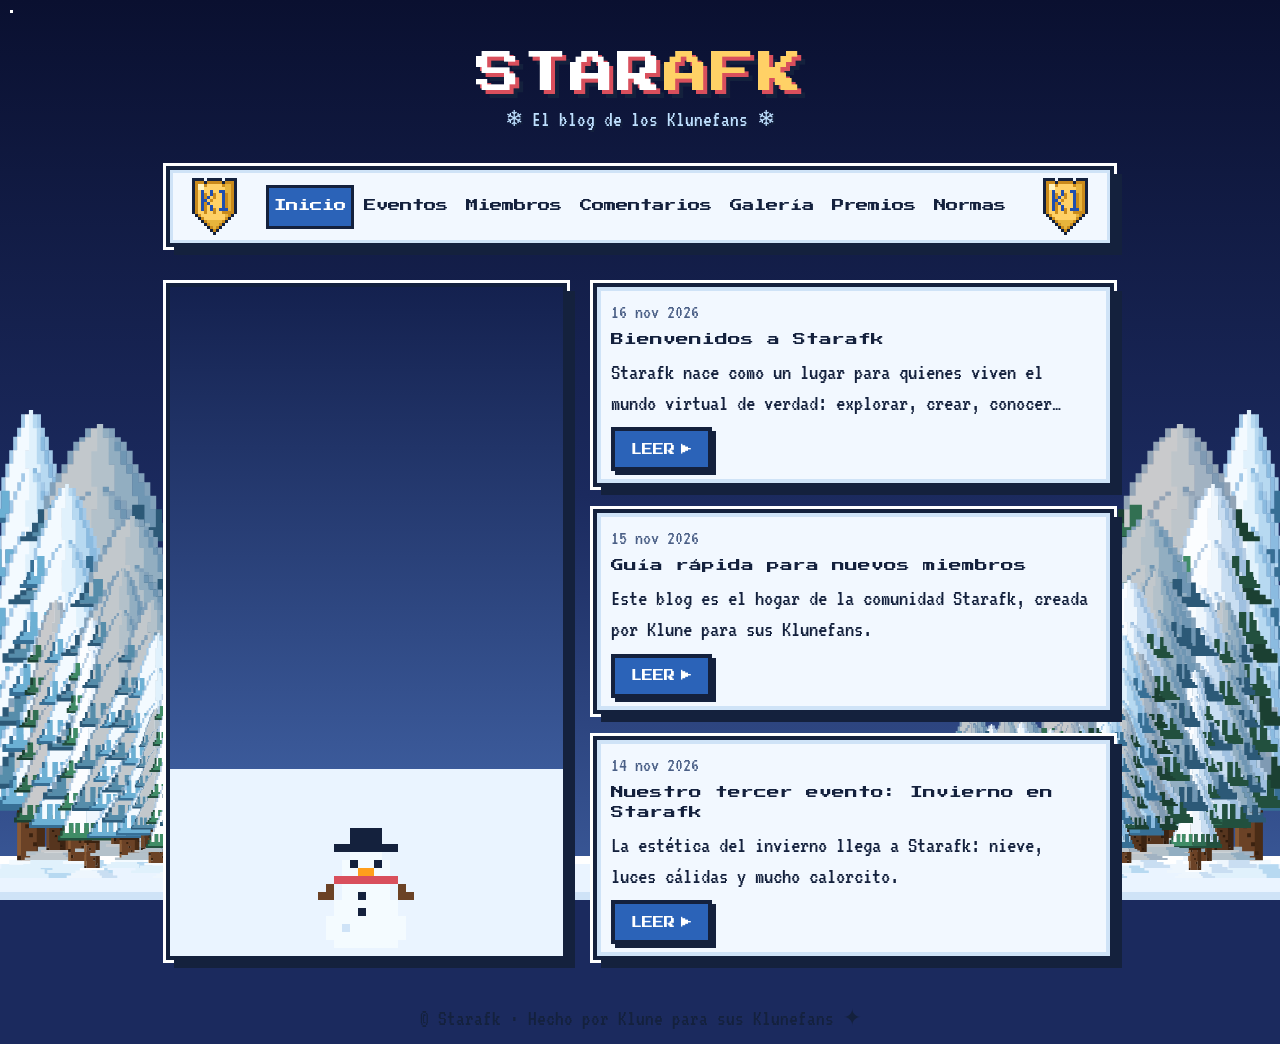
<file: index.html>
<!DOCTYPE html>
<html lang="es">
<head>
<meta charset="utf-8">
<meta name="viewport" content="width=device-width, initial-scale=1, viewport-fit=cover">
<title>Starafk · El blog de los Klunefans</title>
<meta name="description" content="Starafk es la comunidad creada por Klune para sus Klunefans: estar AFK con comodidad, compartir momentos y estar al día de eventos y novedades.">
<meta name="theme-color" content="#14213d">
<link rel="canonical" href="https://elklune.github.io/">

<link rel="icon" href="favicon.svg" type="image/svg+xml">
<link rel="icon" href="favicon-32.png" sizes="32x32" type="image/png">
<link rel="shortcut icon" href="favicon.ico">
<link rel="apple-touch-icon" href="apple-touch-icon.png">

<meta property="og:type" content="website">
<meta property="og:site_name" content="Starafk">
<meta property="og:locale" content="es_ES">
<meta property="og:title" content="Starafk · El blog de los Klunefans">
<meta property="og:description" content="La comunidad creada por Klune para sus Klunefans: estar AFK con comodidad, compartir momentos y estar al día de eventos y novedades.">
<meta property="og:url" content="https://elklune.github.io/">
<meta property="og:image" content="https://elklune.github.io/og-image.png">
<meta property="og:image:width" content="1200">
<meta property="og:image:height" content="630">
<meta property="og:image:alt" content="Starafk, el blog de los Klunefans, con un bosque de pinos nevados en estilo pixelado">
<meta name="twitter:card" content="summary_large_image">
<meta name="twitter:title" content="Starafk · El blog de los Klunefans">
<meta name="twitter:description" content="La comunidad creada por Klune para sus Klunefans.">
<meta name="twitter:image" content="https://elklune.github.io/og-image.png">

<link rel="preload" href="fonts/PressStart2P-Regular.woff" as="font" type="font/woff" crossorigin>
<link rel="preload" href="fonts/VT323-Regular.woff" as="font" type="font/woff" crossorigin>
<link rel="stylesheet" href="css/styles.css">
</head>
<body>
<a class="skip" id="skip" href="#app">Saltar al contenido</a>

<div id="sky" aria-hidden="true"><div id="stars"></div></div>
<div id="forest" aria-hidden="true"></div>
<div id="snow" aria-hidden="true"></div>

<div class="wrap">
  <header>
    <a class="logo px" href="#inicio" aria-label="Starafk, ir al inicio">STAR<b>AFK</b></a><br>
    <div class="tag">❄ El blog de los Klunefans ❄</div>
  </header>
  <main id="app" tabindex="-1">
    <noscript><div class="card"><p>Esta web necesita JavaScript para mostrar su contenido.</p></div></noscript>
  </main>
  <footer>© Starafk · Hecho por Klune para sus Klunefans ✦</footer>
</div>

<div id="status" class="sr" role="status" aria-live="polite"></div>

<script src="js/data.js" defer></script>
<script src="js/art.js" defer></script>
<script src="js/scene.js" defer></script>
<script src="js/app.js" defer></script>
</body>
</html>
</file>
<file: css/styles.css>
/* Starafk · estilos */

/* Fuentes alojadas en este mismo sitio (carpeta fonts/). Licencia SIL OFL 1.1: ver fonts/LICENCIA-FUENTES.txt */
@font-face {
  font-family: "Press Start 2P";
  font-style: normal;
  font-weight: 400;
  font-display: swap;
  src: url("../fonts/PressStart2P-Regular.woff") format("woff"),
       url("../fonts/PressStart2P-Regular.ttf") format("truetype");
}
@font-face {
  font-family: "VT323";
  font-style: normal;
  font-weight: 400;
  font-display: swap;
  src: url("../fonts/VT323-Regular.woff") format("woff"),
       url("../fonts/VT323-Regular.ttf") format("truetype");
}

:root {
  --ink: #14213d;
  --card: #f2f8ff;
  --text: #14213d;
  --muted: #4a5f86;
  --red: #d94f5c;
  --gold: #ffd166;
  --blue: #2b63b8;               /* contraste 5,9:1 con texto blanco (antes 4,2:1) */
  color-scheme: light;
  box-sizing: border-box;
  padding-top: env(safe-area-inset-top, 0px);
}
html { scroll-padding-top: env(safe-area-inset-top, 0px); height: 100%; background: #14213d; }
*, *::before, *::after { box-sizing: border-box; }
body { margin: 0; min-height: 100%; color: var(--text); font: 22px/1.35 "VT323", "Courier New", monospace; background: #1b2a5e; }
.px { font-family: "Press Start 2P", "Courier New", monospace; }

/* ---------- accesibilidad ---------- */
.sr { position: absolute; width: 1px; height: 1px; margin: -1px; padding: 0; overflow: hidden; clip: rect(0, 0, 0, 0); white-space: nowrap; border: 0; }
.skip { position: fixed; top: 8px; left: 8px; z-index: 10; transform: translateY(-250%); background: var(--gold); color: var(--ink); border: 4px solid var(--ink); padding: 10px 14px; font: .7rem/1.4 "Press Start 2P", "Courier New", monospace; text-decoration: none; }
.skip:focus { transform: none; }
a:focus-visible { outline: 3px solid var(--blue); outline-offset: 3px; }
.logo:focus-visible { outline-color: var(--gold); }
#app:focus { outline: none; }

/* ---------- fondo: cielo, bosque y nieve ---------- */
#sky, #forest, #snow { position: fixed; inset: 0; pointer-events: none; overflow: hidden; contain: strict; }
#sky { background: linear-gradient(#0a1030, #1b2a5e 55%, #3b5a9a); }
#stars { position: absolute; top: 10px; left: 10px; width: 3px; height: 3px; background: #fff; }
#ground { position: absolute; left: 0; right: 0; bottom: 0; height: 44px; background: #eaf4ff; border-top: 8px solid #fff; box-shadow: 0 -8px 0 0 #cfe3f7 inset; }
#forest svg { display: block; shape-rendering: geometricPrecision; }
.tr { position: absolute; }
.f { position: absolute; top: -10px; background: #fff; animation: fall linear infinite; will-change: transform; }
@keyframes fall { 0% { transform: translate(0, -10px); } 50% { transform: translate(14px, 55vh); } 100% { transform: translate(-6px, 108vh); } }
@media (prefers-reduced-motion: reduce) { .f { animation: none; display: none; } }

/* ---------- estructura ---------- */
.wrap { position: relative; z-index: 2; min-height: 100vh; min-height: 100dvh; display: flex; flex-direction: column; }
header { flex: none; text-align: center; padding: 44px 16px 20px; }
.logo { display: inline-block; font-size: clamp(1.6rem, 8vw, 2.8rem); color: #fff; text-shadow: 4px 4px 0 var(--red), 8px 8px 0 var(--ink); text-decoration: none; letter-spacing: 2px; }
.logo b { color: var(--gold); font-weight: 400; }
.tag { display: inline-block; margin-top: 0; color: #bfe0ff; text-shadow: 2px 2px 0 var(--ink); font-size: 1.35rem; }
main { width: 100%; max-width: 980px; flex: 1 0 auto; margin: 0 auto; padding: 12px 16px 40px; }

/* ---------- barra de navegación ---------- */
.bar { display: flex; align-items: center; justify-content: space-between; gap: 10px; background: var(--card); border: 4px solid var(--ink); box-shadow: 8px 8px 0 var(--ink), 0 0 0 3px #fff, inset 0 0 0 3px #cfe3f7; padding: 8px 22px; margin-bottom: 36px; }
.sh { flex: none; line-height: 0; }
.sh svg { display: block; shape-rendering: crispEdges; }
.lk { position: relative; display: flex; flex-wrap: nowrap; gap: 2px; flex: 1; min-width: 0; overflow-x: auto; overscroll-behavior-x: contain; scrollbar-width: none; -webkit-overflow-scrolling: touch; }
.lk::-webkit-scrollbar { display: none; }
.lk a:first-child { margin-left: auto; }
.lk a:last-child { margin-right: auto; }
.bar a { display: inline-flex; align-items: center; flex: none; min-height: 44px; padding: 0 5px; font-size: .78rem; white-space: nowrap; color: var(--ink); text-decoration: none; border: 3px solid transparent; }
.bar a:hover { background: var(--gold); border-color: var(--ink); }
.bar a.on { background: var(--blue); color: #fff; border-color: var(--ink); }
@media (max-width: 560px) { .sh svg { width: 32px; height: auto; } .bar { padding: 6px 10px; } }

/* ---------- portada ---------- */
.cols { display: grid; grid-template-columns: 1fr 1.3fr; gap: 26px; align-items: stretch; }
.pic { position: relative; overflow: hidden; min-height: 260px; border: 4px solid var(--ink); box-shadow: 8px 8px 0 var(--ink), 0 0 0 3px #fff; background: linear-gradient(#14214f, #3b5a9a 72%, #eaf4ff 72%); display: flex; flex-direction: column; justify-content: flex-end; align-items: center; padding-bottom: 8px; }
.pic svg { display: block; shape-rendering: crispEdges; }
.list .card { padding: 12px 14px; margin-bottom: 22px; }
.list .card:last-child { margin-bottom: 0; }
.list h2 { font-size: .8rem; margin: 4px 0 6px; }
.list p { font-size: 1.45rem; margin: 0 0 8px; display: -webkit-box; -webkit-line-clamp: 2; line-clamp: 2; -webkit-box-orient: vertical; overflow: hidden; }
@media (max-width: 720px) { .cols { grid-template-columns: 1fr; } .pic { min-height: 220px; } }

/* ---------- tarjetas y textos ---------- */
.card { background: var(--card); border: 4px solid var(--ink); box-shadow: 8px 8px 0 var(--ink), 0 0 0 3px #fff, inset 0 0 0 4px #cfe3f7; padding: 20px; margin-bottom: 26px; }
.ev { border: 4px solid var(--ink); padding: 12px 14px; margin: 14px 0; background: #fff; }
.ev.now { background: #d8ecff; box-shadow: inset 0 0 0 4px var(--blue); }
.ev h2 { margin: 6px 0; }
.ev p { margin: 0; }
.meta { font-size: 1.25rem; color: var(--muted); }
h2, h1 { font-family: "Press Start 2P", "Courier New", monospace; font-weight: 400; line-height: 1.6; margin: 8px 0 12px; overflow-wrap: anywhere; hyphens: auto; }
h2 { font-size: .95rem; }
h1 { font-size: 1.15rem; }
h2 a { color: var(--ink); text-decoration: none; }
h2 a:hover { color: var(--red); }
p { margin: 0 0 12px; font-size: 1.5rem; }

/* ---------- botones ---------- */
.btn { display: inline-flex; align-items: center; gap: 6px; min-height: 44px; background: var(--blue); color: #fff; border: 4px solid var(--ink); box-shadow: 4px 4px 0 var(--ink); padding: 10px 16px; text-decoration: none; font-family: "Press Start 2P", "Courier New", monospace; font-size: .7rem; }
.btn:active { transform: translate(4px, 4px); box-shadow: none; }
.btn.g { background: var(--gold); color: var(--ink); margin-bottom: 20px; }

/* ---------- pie: forma parte de la decoración inferior ----------
   Va al final de la página, justo sobre la franja de nieve del fondo. Ya no es fijo,
   así que nunca flota por encima de las entradas ni tapa nada al hacer scroll. */
footer { flex: none; min-height: 44px; display: flex; align-items: flex-end; justify-content: center; padding: 0 16px 12px; margin: 0; text-align: center; color: var(--ink); font-size: clamp(1.1rem, 3.6vw, 1.35rem); line-height: 1.15; text-wrap: balance; }
@media (max-width: 480px) { footer { padding: 0 72px 5px; line-height: 1.05; } }
@media (max-width: 360px) { footer { padding: 0 52px 5px; } }

/* ---------- cita (sección Normas) ---------- */
.quote { margin: 22px auto 8px; max-width: 34em; text-align: center; }
.quote blockquote { margin: 0; padding: 26px 20px; border: 4px solid var(--ink); background: #fff; box-shadow: inset 0 0 0 4px #d8ecff; }
.quote blockquote p { margin: 0; font-size: 1.9rem; line-height: 1.25; }
.quote figcaption { margin-top: 14px; font-size: 1.45rem; color: var(--muted); }

/* ---------- pantallas pequeñas: títulos más ajustados para que no se corten ---------- */
@media (max-width: 420px) { h1 { font-size: .95rem; } h2 { font-size: .8rem; } .quote blockquote p { font-size: 1.65rem; } }

/* ---------- página 404 ---------- */
.nf { max-width: 640px; margin: 0 auto; }
</file>
